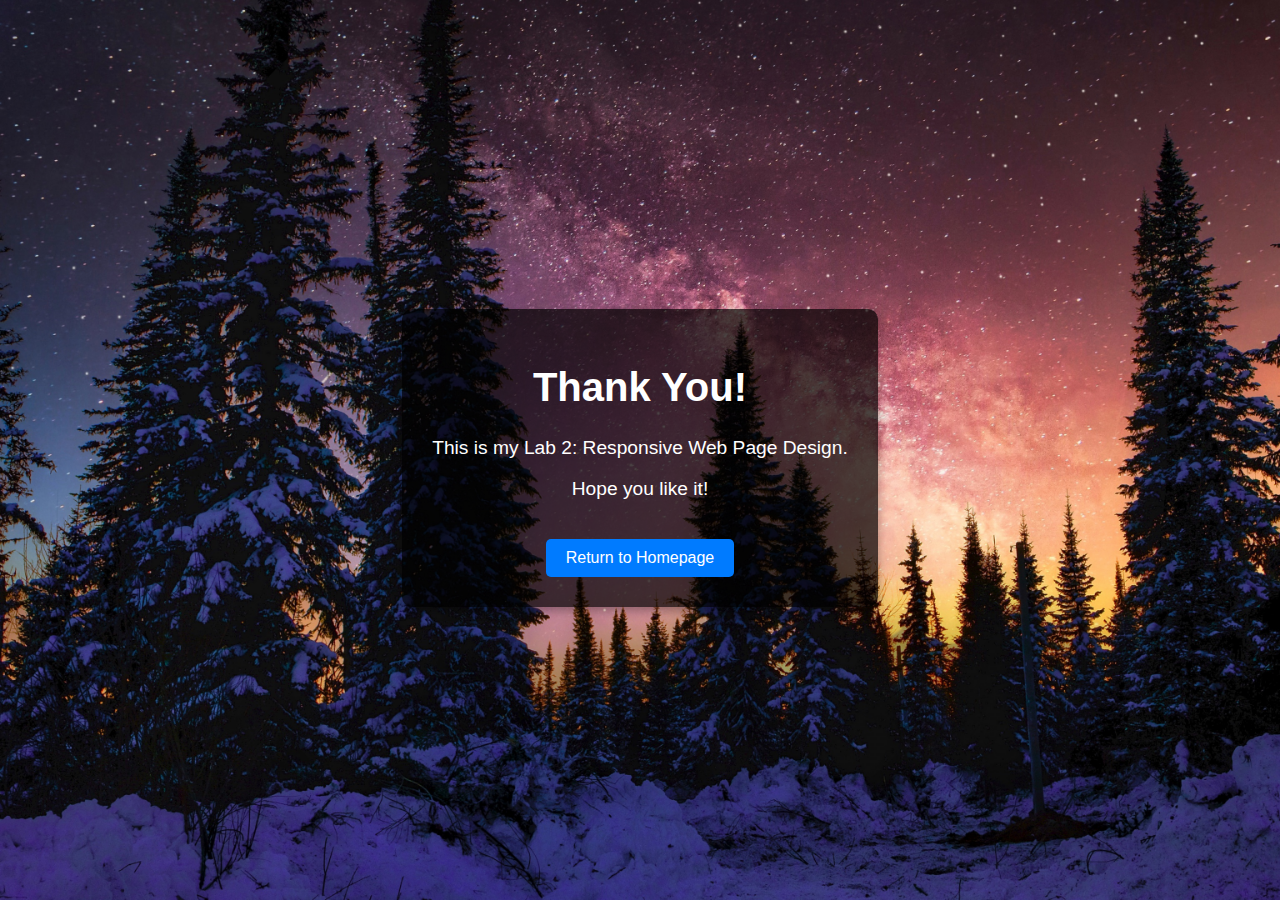
<file: html3.html>
<!DOCTYPE html>
<html lang="en">
<head>
    <meta charset="UTF-8">
    <meta name="viewport" content="width=device-width, initial-scale=1.0">
    <title>Thank You</title>
    <style>
        body {
            display: flex;
            justify-content: center;
            align-items: center;
            height: 100vh;
            background: url('../img/snow.jpg') no-repeat center center fixed;
            background-size: cover;
            text-align: center;
            font-family: Arial, sans-serif;
            color: white;
        }
        .container {
            background: rgba(0, 0, 0, 0.7);
            padding: 30px;
            border-radius: 10px;
            box-shadow: 0px 4px 10px rgba(0, 0, 0, 0.3);
            animation: fadeIn 1.5s ease-in-out;
        }
        h1 {
            font-size: 2.5em;
        }
        p {
            font-size: 1.2em;
        }
        .btn {
            display: inline-block;
            background-color: #007bff;
            color: white;
            padding: 10px 20px;
            margin-top: 20px;
            text-decoration: none;
            border-radius: 5px;
            transition: background 0.3s;
        }
        .btn:hover {
            background-color: #0056b3;
        }
        @keyframes fadeIn {
            from { opacity: 0; }
            to { opacity: 1; }
        }
    </style>
</head>
<body>
    <div class="container">
        <h1>Thank You!</h1>
        <p>This is my Lab 2: Responsive Web Page Design.</p>
            <p>Hope you like it!</p>    
        <a href="index.html" class="btn">Return to Homepage</a>
    </div>
</body>
</html>
</file>
